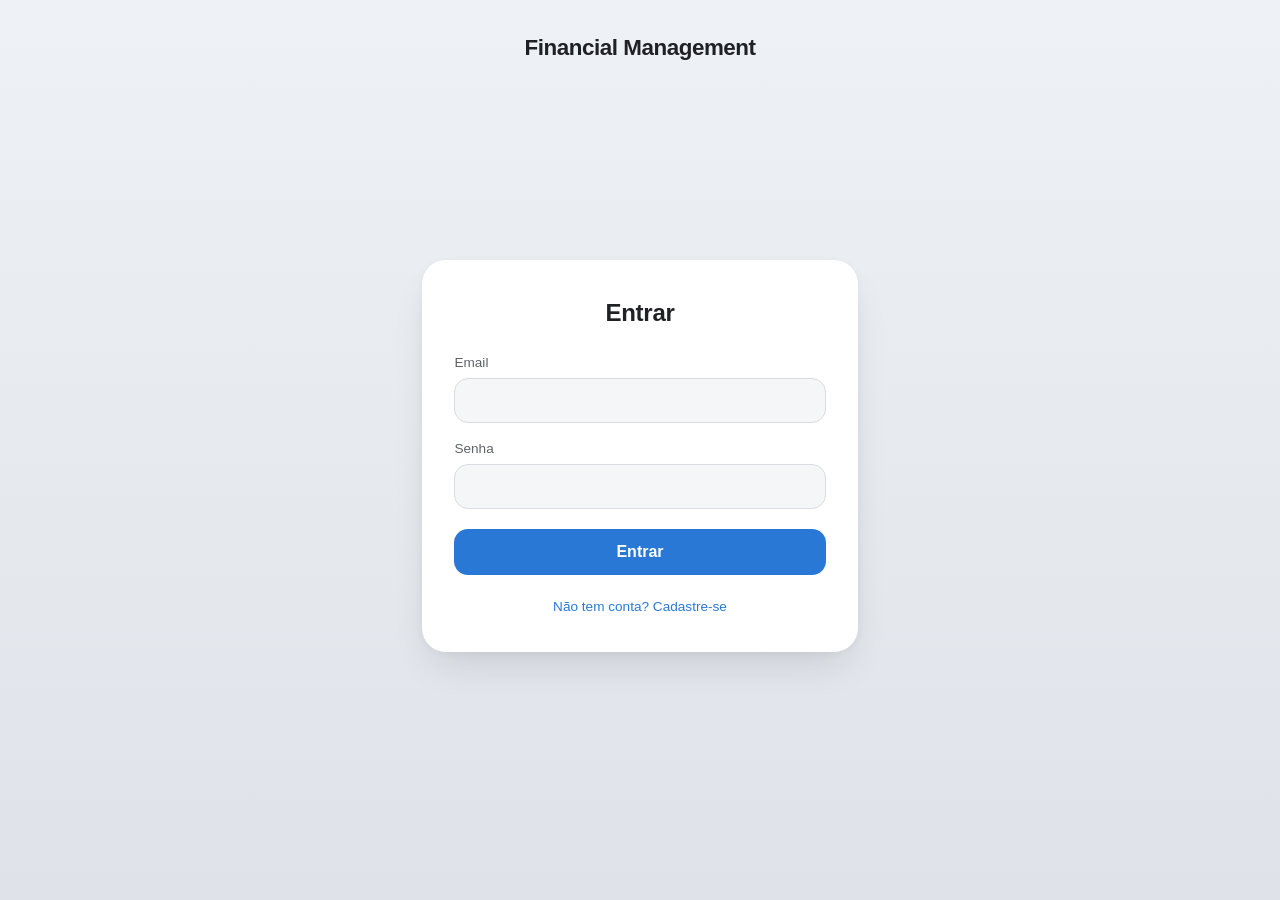
<file: public/login.html>
<!doctype html>
<html lang="pt-BR">
<head>
<meta charset="UTF-8" />
<meta name="viewport" content="width=device-width, initial-scale=1.0" />
<title>Entrar — Finanças</title>
<link rel="icon" href="data:image/svg+xml,<svg xmlns=%22http://www.w3.org/2000/svg%22 viewBox=%220 0 100 100%22><text y=%22.9em%22 font-size=%2290%22>💰</text></svg>" />
<link rel="stylesheet" href="style.css" />
<link rel="stylesheet" href="login.css" />
</head>
<body class="login-page">
  <header class="app-header">
    <h1>Financial Management</h1>
  </header>

  <main>
    <section class="login-card">
      <h2 id="formTitle">Entrar</h2>
      <form id="authForm" class="login-form">
        <label>Email
          <input type="email" id="authEmail" required autocomplete="email" />
        </label>
        <label>Senha
          <input type="password" id="authPassword" required autocomplete="current-password" minlength="8" />
        </label>
        <label id="authPasswordConfirmField" class="hidden">Confirmar senha
          <input type="password" id="authPasswordConfirm" autocomplete="new-password" minlength="8" />
        </label>
        <p id="authError" class="login-error hidden"></p>
        <button type="submit" class="login-submit" id="authSubmitBtn">Entrar</button>
      </form>
      <a href="#" id="toggleModeLink" class="login-toggle">Não tem conta? Cadastre-se</a>
    </section>
  </main>

  <script src="login.js"></script>
</body>
</html>
</file>
<file: public/style.css>
:root {
  color-scheme: light;
  --bg: #d7dbe0;
  --surface: #fafafa;
  --border: #d9dce1;
  --frame-bg: #f1f2f4;
  --text-primary: #202124;
  --text-secondary: #5f6368;
  --text-muted: #858a91;
  --accent: #2a78d6;
  --danger: #e34948;
  --grid: #dfe1e5;
  --series-income: #2a78d6;
  --series-expense: #eb6834;
  --series-balance: #2a78d6;
}

* { box-sizing: border-box; }

body {
  margin: 0;
  font-family: -apple-system, BlinkMacSystemFont, "Segoe UI", Helvetica, Arial, sans-serif;
  background: var(--bg);
  color: var(--text-primary);
  line-height: 1.4;
}

.app-header {
  position: relative;
  display: flex;
  flex-wrap: wrap;
  align-items: center;
  justify-content: center;
  gap: 16px;
  padding: 20px 28px;
  border-bottom: 1px solid var(--border);
  background: var(--surface);
}

.app-header h1 {
  position: absolute;
  left: 50%;
  transform: translateX(-50%);
  margin: 0;
  font-size: 1.4rem;
  white-space: nowrap;
}

.app-header-actions {
  display: flex;
  align-items: center;
  gap: 8px;
  margin-left: auto;
}

.app-header-sep {
  color: var(--border);
  font-weight: 600;
}

main {
  max-width: 980px;
  margin: 0 auto;
  padding: 24px 20px 80px;
  display: flex;
  flex-direction: column;
  gap: 24px;
}

.side-calculator {
  display: none;
  position: fixed;
  top: 96px;
  left: max(16px, calc(50% - 706px));
  width: 196px;
  padding: 14px;
  background: var(--surface);
  border: 1px solid var(--border);
  border-radius: 10px;
  box-shadow: 0 4px 12px rgba(0, 0, 0, 0.08);
}

.side-calculator-title {
  margin-bottom: 8px;
  color: var(--text-secondary);
  font-size: 0.78rem;
  font-weight: 600;
  text-transform: uppercase;
  letter-spacing: 0.02em;
}

.calculator-display {
  display: block;
  width: 100%;
  min-height: 38px;
  margin-bottom: 10px;
  padding: 7px 9px;
  overflow: hidden;
  border: 1px solid var(--border);
  border-radius: 6px;
  background: #fff;
  color: var(--text-primary);
  font-size: 1.1rem;
  line-height: 1.3;
  text-align: right;
  white-space: nowrap;
}

.calculator-expression {
  display: block;
  min-height: 18px;
  padding: 0 4px 3px;
  color: var(--text-secondary);
  font-size: 0.78rem;
  text-align: right;
  white-space: nowrap;
}

.calculator-keys { display: grid; grid-template-columns: repeat(4, 1fr); gap: 6px; }

.calculator-key {
  min-height: 32px;
  padding: 0;
  border: 1px solid var(--border);
  border-radius: 6px;
  background: var(--bg);
  color: var(--text-primary);
  cursor: pointer;
  font-size: 0.9rem;
}

.calculator-key:hover { background: #cfd3d9; }
.calculator-key-action { color: var(--text-secondary); }
.calculator-key-action.is-active { background: var(--accent); border-color: var(--accent); color: #fff; }
.calculator-key-equals { background: var(--accent); border-color: var(--accent); color: #fff; }
.calculator-key-equals:hover { background: #2167b8; }
.calculator-key-zero { grid-column: span 2; }

@media (min-width: 1440px) { .side-calculator { display: block; } }

@media (max-width: 640px) {
  .app-header {
    justify-content: space-between;
    gap: 8px;
    padding: 12px 16px;
  }
  .app-header h1 {
    position: static;
    transform: none;
    font-size: 1.02rem;
    white-space: normal;
  }
  .app-header-actions { gap: 6px; }
  .app-header .btn { padding: 6px 10px; }
}

.card {
  background: var(--surface);
  border: 1px solid var(--border);
  border-radius: 10px;
  padding: 20px 22px;
}

.card h2 { margin-top: 0; font-size: 1.05rem; }

label {
  display: flex;
  flex-direction: column;
  gap: 4px;
  font-size: 0.8rem;
  color: var(--text-secondary);
}

.checkbox-label {
  flex-direction: row;
  align-items: center;
  gap: 8px;
}

input[type="text"], input[type="number"], input[type="date"], select {
  padding: 7px 9px;
  border: 1px solid var(--border);
  border-radius: 6px;
  background: var(--bg);
  color: var(--text-primary);
  font-size: 0.9rem;
  min-width: 120px;
}

.recurrence-form, .oneoff-form {
  display: flex;
  flex-wrap: wrap;
  gap: 14px;
  align-items: end;
}

.installment-fields {
  display: flex;
  gap: 14px;
}

.hidden { display: none !important; }

.form-actions { display: flex; gap: 8px; }

.btn {
  padding: 8px 16px;
  border-radius: 6px;
  border: 1px solid transparent;
  font-size: 0.9rem;
  cursor: pointer;
}

.btn-primary { background: var(--accent); color: #fff; }
.btn-secondary { background: var(--surface); border-color: var(--border); color: var(--text-primary); }
.btn-ghost { background: transparent; color: var(--text-secondary); }
.btn-danger { background: transparent; color: var(--danger); border: 1px solid var(--danger); padding: 4px 10px; font-size: 0.8rem; cursor: pointer; }
.btn-edit { background: transparent; color: var(--accent); border: 1px solid var(--accent); padding: 4px 10px; font-size: 0.8rem; margin-right: 6px; cursor: pointer; }

.btn-icon-sm {
  background: transparent;
  border: none;
  width: 26px;
  height: 26px;
  border-radius: 6px;
  cursor: pointer;
  font-size: 0.9rem;
  line-height: 1;
  display: inline-flex;
  align-items: center;
  justify-content: center;
}
.btn-icon-sm:hover { background: var(--bg); }
.btn-icon-edit { color: var(--accent); }
.btn-icon-delete { color: var(--danger); }

.table-scroll { overflow-x: auto; }

table { width: 100%; border-collapse: collapse; font-size: 0.88rem; margin-top: 10px; }
th, td { text-align: left; padding: 8px 10px; border-bottom: 1px solid var(--border); white-space: nowrap; }
th { color: var(--text-secondary); font-weight: 600; font-size: 0.78rem; text-transform: uppercase; letter-spacing: 0.02em; }

.amount-expense { color: var(--danger); }
.amount-income { color: #0ca30c; }

.empty-state { color: var(--text-muted); font-size: 0.85rem; }

.chart-block { margin-bottom: 22px; }
.chart-block h3 { font-size: 0.85rem; color: var(--text-secondary); margin: 0 0 8px; font-weight: 600; }

.viz-legend { display: flex; gap: 16px; font-size: 0.78rem; color: var(--text-secondary); margin-bottom: 6px; }
.viz-legend-item { display: flex; align-items: center; gap: 6px; }
.viz-legend-swatch { width: 10px; height: 10px; border-radius: 2px; display: inline-block; }

.viz-tooltip {
  position: absolute;
  pointer-events: none;
  background: var(--surface);
  border: 1px solid var(--border);
  border-radius: 6px;
  padding: 6px 10px;
  font-size: 0.78rem;
  color: var(--text-primary);
  box-shadow: 0 4px 12px rgba(0,0,0,0.12);
  white-space: nowrap;
  z-index: 10;
}

.chart-svg-wrap { position: relative; }

/* ---------- Extrato mensal ---------- */

.extrato-toolbar {
  display: flex;
  justify-content: space-between;
  align-items: center;
  margin-bottom: 12px;
}

.month-nav { display: flex; align-items: center; gap: 10px; }

.transaction-form {
  display: flex;
  flex-direction: column;
  gap: 14px;
  padding: 16px;
  margin-bottom: 16px;
  border: 1px solid var(--border);
  border-radius: 8px;
  background: var(--bg);
}

#transactionForm input[type="text"],
#transactionForm input[type="number"],
#transactionForm input[type="date"],
#transactionForm select {
  background: #fff;
}

.tx-primary-row {
  display: flex;
  flex-wrap: wrap;
  gap: 10px;
  align-items: end;
}

.tx-conditional-fields {
  display: flex;
  flex-wrap: wrap;
  gap: 14px;
  align-items: center;
}

.tx-primary-row label { min-width: 0; }
.tx-primary-row select { width: 100px; min-width: 0; }
.tx-primary-row input[type="number"] { width: 90px; min-width: 0; }
.tx-primary-row input[type="date"] { width: 150px; min-width: 130px; }
.tx-primary-row #txAmount { width: 100px; min-width: 0; text-align: right; }

.tx-primary-row .tx-desc-field { flex: 1 1 auto; }
.tx-primary-row .tx-desc-field input { width: 100%; min-width: 0; }

input[type="date"]::-webkit-calendar-picker-indicator { cursor: pointer; }

.tx-label-spacer {
  display: block;
  font-size: 0.8rem;
  line-height: 1.4;
  visibility: hidden;
}

.tx-recur-field {
  display: flex;
  flex-direction: column;
  gap: 4px;
  white-space: nowrap;
}

.tx-checkbox-inline {
  display: flex;
  align-items: center;
  gap: 8px;
  height: 38px;
  font-size: 0.85rem;
  color: var(--text-secondary);
}

.form-actions {
  display: flex;
  flex-direction: column;
  gap: 4px;
}

.btn-check {
  background: transparent;
  border: none;
  width: 38px;
  height: 38px;
  border-radius: 6px;
  cursor: pointer;
  font-size: 1.1rem;
  line-height: 1;
  display: inline-flex;
  align-items: center;
  justify-content: center;
  color: #1fa34a;
}
.btn-check:hover { background: var(--bg); }

.extrato-tag {
  font-size: 0.7rem;
  color: var(--text-muted);
  border: 1px solid var(--border);
  border-radius: 4px;
  padding: 1px 5px;
  margin-left: 6px;
}

.btn-icon {
  background: transparent;
  border: 1px solid var(--border);
  color: var(--text-secondary);
  border-radius: 6px;
  width: 30px;
  height: 30px;
  cursor: pointer;
  font-size: 0.85rem;
}

.month-label { font-weight: 600; font-size: 1rem; min-width: 140px; text-align: center; }

.section-header-row {
  display: flex;
  flex-wrap: wrap;
  align-items: center;
  justify-content: space-between;
  gap: 12px;
}
.section-header-row h2 { margin: 0; }
.section-header-actions { display: flex; gap: 8px; }

#extratoTable { table-layout: fixed; width: 100%; border-collapse: separate; border-spacing: 0; }
#extratoTable col.col-desc { width: auto; }
#extratoTable col.col-value { width: 130px; }
#extratoTable col.col-actions { width: 64px; }

@media (max-width: 480px) {
  #extratoTable col.col-value { width: 110px; }
  #extratoTable col.col-actions { width: 56px; }
}

@media (max-width: 480px) {
  .add-tx-label { display: none; }
  #toggleFormBtn {
    min-width: 44px;
    height: 44px;
    padding: 0 14px;
    font-size: 1.05rem;
  }
  .extrato-toolbar { gap: 10px; }
}

#extratoTable td, #extratoTable th { white-space: normal; }
#extratoTable td.extrato-value, #extratoTable th:nth-child(2) {
  text-align: right;
  white-space: nowrap;
  font-variant-numeric: tabular-nums;
}
#extratoTable td.extrato-actions, #extratoTable th:last-child { white-space: nowrap; text-align: right; padding-left: 4px; padding-right: 4px; }
#extratoTable td.extrato-actions .btn-icon-sm { width: 22px; height: 22px; padding: 0; }
#extratoTable td.extrato-actions .btn-icon-edit { margin-right: 2px; }

#extratoTable tr.extrato-date-row td {
  padding-top: 16px;
  border-bottom: none;
}

.extrato-date-badge {
  display: inline-block;
  font-weight: 600;
  font-size: 0.78rem;
  padding: 3px 9px;
  border: 1px solid var(--border);
  border-radius: 999px;
  background: #737984;
  color: #fff;
}

#extratoTable tr.extrato-summary-row td {
  color: var(--text-secondary);
  font-size: 0.85rem;
  border-top: none;
  border-bottom: 1px dashed var(--border);
  padding-top: 8px;
  padding-bottom: 12px;
}

#extratoTable tr.extrato-summary-row td strong { color: var(--text-primary); }

#extratoTable tr.day-frame-top td,
#extratoTable tr.day-frame-item td,
#extratoTable tr.day-frame-bottom td {
  background: var(--frame-bg);
  color: var(--text-primary);
}

#extratoTable tr.day-frame-bottom td strong { color: var(--text-primary); }
#extratoTable tr.day-frame-bottom .extrato-summary-label { color: var(--text-secondary); }
#extratoTable tr.day-frame-item .extrato-tag { color: var(--text-secondary); border-color: var(--border); }
#extratoTable tr.day-frame-item td.amount-expense { color: var(--danger); }
#extratoTable tr.day-frame-item td.amount-income { color: #0ca30c; }

#extratoTable tr.day-frame-top td:first-child,
#extratoTable tr.day-frame-item td:first-child,
#extratoTable tr.day-frame-bottom td:first-child {
  border-left: 1px solid var(--border);
}

#extratoTable tr.day-frame-top td:last-child,
#extratoTable tr.day-frame-item td:last-child,
#extratoTable tr.day-frame-bottom td:last-child {
  border-right: 1px solid var(--border);
}

#extratoTable tr.day-frame-top td:first-child {
  border-top: 1px solid var(--border);
  border-top-left-radius: 10px;
}
#extratoTable tr.day-frame-top td:last-child {
  border-top: 1px solid var(--border);
  border-top-right-radius: 10px;
}

#extratoTable tr.day-frame-bottom td {
  border-bottom: 1px solid var(--border) !important;
}
#extratoTable tr.day-frame-bottom td:first-child { border-bottom-left-radius: 10px; }
#extratoTable tr.day-frame-bottom td:last-child { border-bottom-right-radius: 10px; }

#extratoTable tr.day-frame-gap td {
  border: none;
  background: transparent;
  padding: 14px 0 0;
}

.extrato-summary-label {
  color: var(--text-secondary);
  font-weight: 400;
  margin-right: 10px;
}

.extrato-empty { color: var(--text-muted); font-size: 0.85rem; padding: 14px 0; }

.modal-overlay {
  position: fixed;
  inset: 0;
  background: rgba(0, 0, 0, 0.5);
  display: flex;
  align-items: center;
  justify-content: center;
  z-index: 50;
}

.modal-box {
  position: relative;
  background: var(--surface);
  border: 1px solid var(--border);
  border-radius: 10px;
  padding: 24px;
  max-width: 340px;
  box-shadow: 0 8px 24px rgba(0, 0, 0, 0.2);
}

.modal-box p { margin: 0 0 16px; font-size: 0.9rem; }

.modal-actions { display: flex; gap: 10px; justify-content: flex-end; }

.modal-close {
  position: absolute;
  top: 8px;
  right: 8px;
  background: transparent;
  border: none;
  color: var(--text-secondary);
  cursor: pointer;
  font-size: 0.85rem;
}
</file>
<file: public/login.css>
body.login-page {
  min-height: 100vh;
  display: flex;
  flex-direction: column;
  background: linear-gradient(180deg, #eef1f5 0%, #dfe3e9 100%);
}

.login-page .app-header {
  background: transparent;
  border-bottom: none;
  padding-top: 48px;
}

.login-page .app-header h1 {
  font-weight: 700;
  letter-spacing: -0.02em;
  color: var(--text-primary);
}

.login-page main {
  flex: 1;
  display: flex;
  align-items: center;
  justify-content: center;
  max-width: none;
  padding: 24px 20px 80px;
}

.login-card {
  width: clamp(320px, 34vw, 640px);
  background: #ffffff;
  border: none;
  border-radius: 24px;
  padding: 36px 32px;
  box-shadow: 0 2px 8px rgba(20, 20, 30, 0.04), 0 20px 40px -12px rgba(20, 20, 30, 0.14);
}

.login-card h2 {
  margin: 0 0 24px;
  font-size: 1.5rem;
  font-weight: 700;
  letter-spacing: -0.01em;
  text-align: center;
}

.login-form {
  display: flex;
  flex-direction: column;
  gap: 16px;
}

.login-form label {
  gap: 6px;
  font-size: 0.85rem;
  font-weight: 500;
  color: var(--text-secondary);
}

.login-form input {
  padding: 13px 16px;
  border: 1px solid var(--border);
  border-radius: 14px;
  background: #f5f6f8;
  font-size: 0.95rem;
  transition: border-color 0.15s ease, background 0.15s ease, box-shadow 0.15s ease;
}

.login-form input:focus {
  outline: none;
  border-color: var(--accent);
  background: #fff;
  box-shadow: 0 0 0 4px rgba(42, 120, 214, 0.12);
}

.login-error {
  margin: 0;
  padding: 10px 14px;
  border-radius: 12px;
  background: rgba(227, 73, 72, 0.1);
  color: var(--danger);
  font-size: 0.85rem;
}

.login-submit {
  margin-top: 4px;
  padding: 14px;
  border-radius: 14px;
  border: none;
  background: var(--accent);
  color: #fff;
  font-size: 1rem;
  font-weight: 600;
  cursor: pointer;
  transition: transform 0.1s ease, background 0.15s ease;
}

.login-submit:hover { background: #2167b8; }
.login-submit:active { transform: scale(0.98); }

.login-toggle {
  display: block;
  margin-top: 22px;
  text-align: center;
  font-size: 0.85rem;
  color: var(--accent);
  text-decoration: none;
}

.login-toggle:hover { text-decoration: underline; }

.account-current {
  margin: 0 0 24px;
  padding: 12px 14px;
  border-radius: 12px;
  background: rgba(42, 120, 214, 0.08);
  color: var(--text-secondary);
  font-size: 0.85rem;
  text-align: center;
}

.account-current strong { color: var(--text-primary); }

.account-section-title {
  margin: 0;
  font-size: 1rem;
  font-weight: 600;
  color: var(--text-primary);
}

.account-success {
  margin: 0;
  padding: 10px 14px;
  border-radius: 12px;
  background: rgba(12, 163, 12, 0.1);
  color: #0a7d0a;
  font-size: 0.85rem;
}

.account-logout { margin-top: 8px; }
</file>
